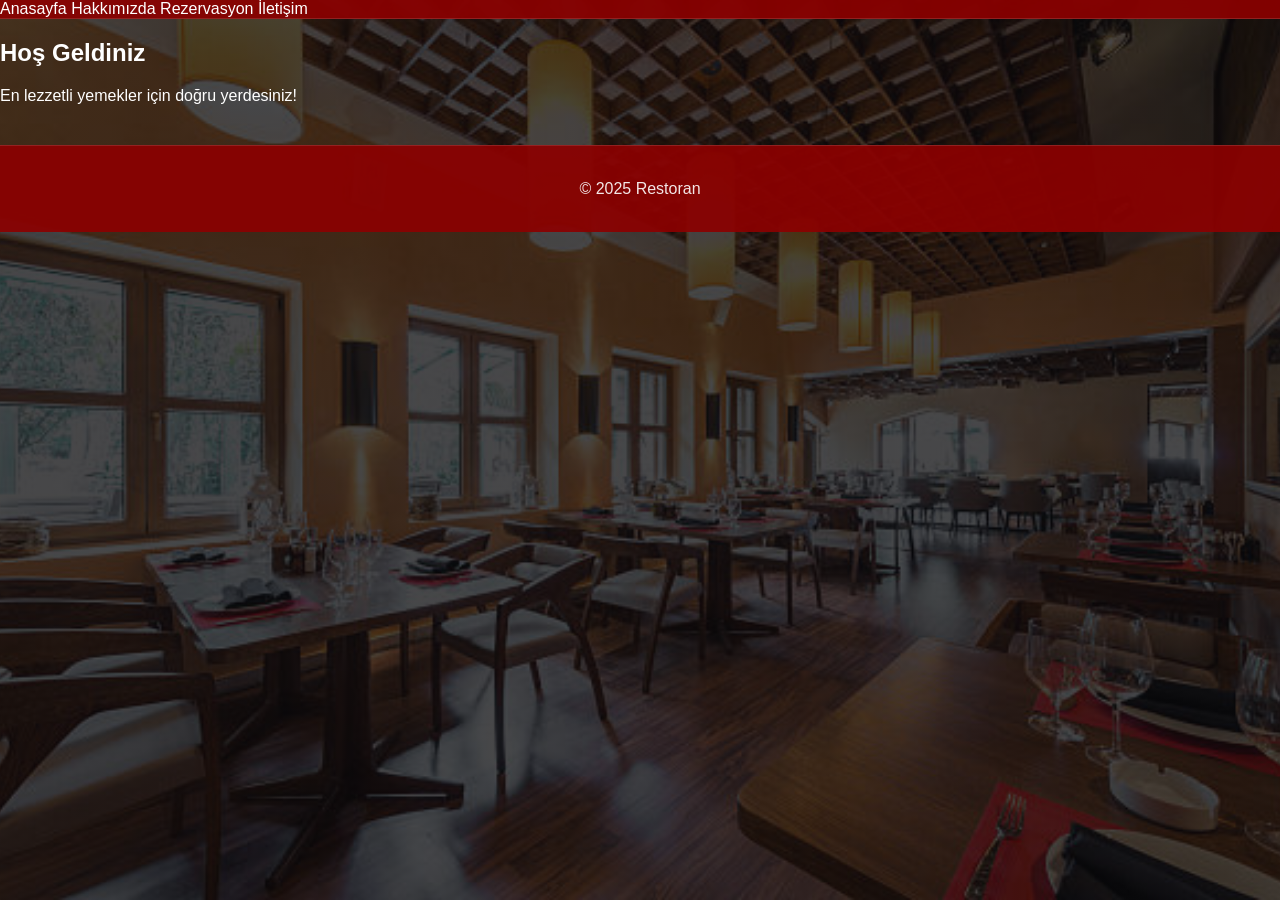
<file: anasayfa.html>
<!DOCTYPE html>
<html lang="tr">
<head>
    <meta charset="UTF-8">
    <title>anasayfa</title>
    <link rel="stylesheet" href="style.css">
</head>
<body>
    <nav>
    <a href="anasayfa.html">Anasayfa</a>
    <a href="hakkimizda.html">Hakkımızda</a>
    <a href="rezervasyon.html">Rezervasyon</a>
    <a href="iletisim.html">İletişim</a>
  </nav>

  <section>
    <h1>Hoş Geldiniz</h1>
    <p>En lezzetli yemekler için doğru yerdesiniz!</p>
  </section>

  <footer>
    <p>&copy; 2025 Restoran</p>
  </footer>
</body>
</html>
</file>
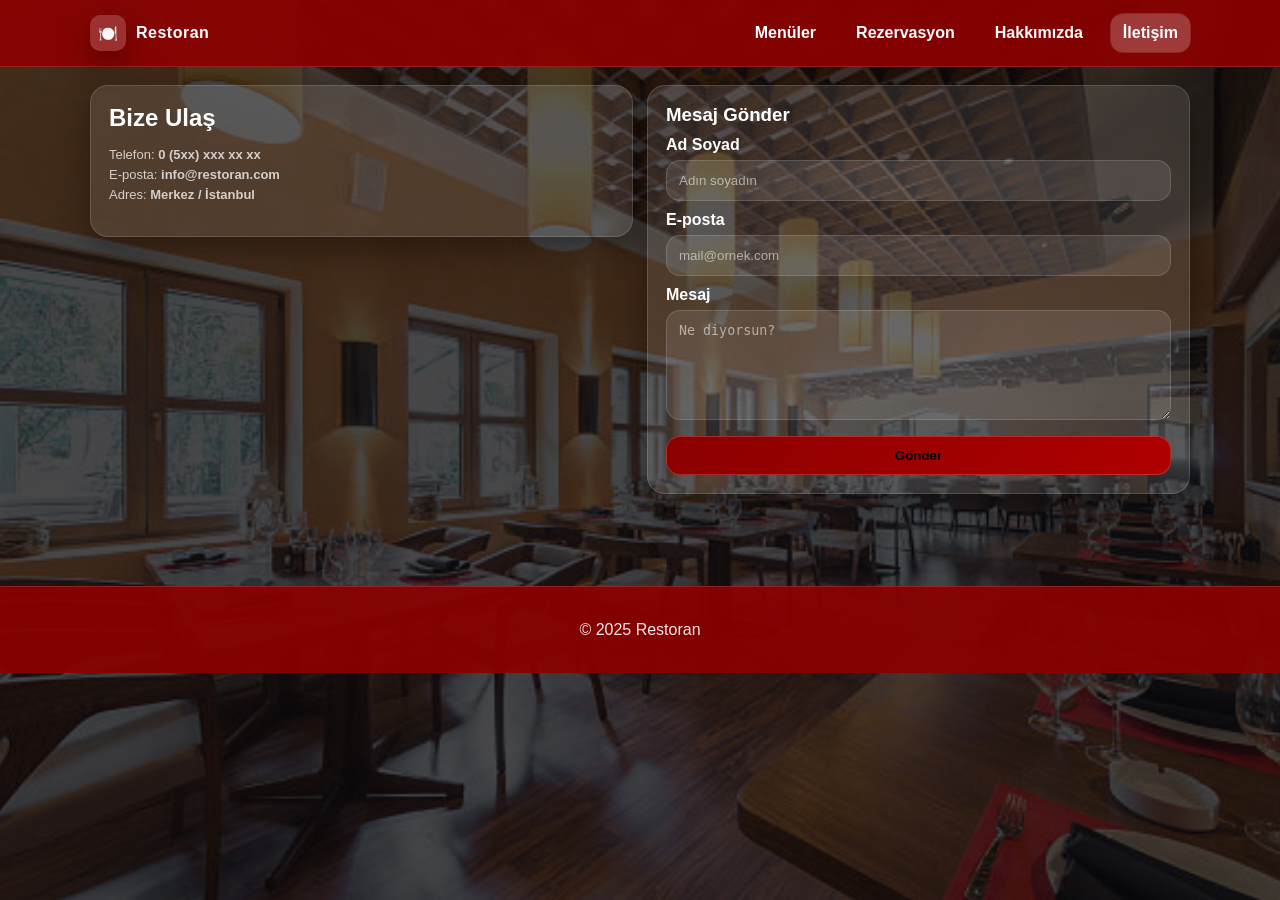
<file: iletisim.html>
<!DOCTYPE html>
<html lang="tr">
<head>
  <meta charset="UTF-8" />
  <meta name="viewport" content="width=device-width, initial-scale=1.0"/>
  <title>İletişim | Restoran</title>
  <link rel="stylesheet" href="style.css" />
</head>
<body>

<nav>
  <div class="container navbar">
    <div class="brand">
      <div class="brand-badge">🍽️</div>
      <span>Restoran</span>
    </div>
    <div class="nav-links">
      <a href="menu.html">Menüler</a>
      <a href="rezervasyon.html">Rezervasyon</a>
      <a href="hakkimizda.html">Hakkımızda</a>
      <a class="active" href="iletisim.html">İletişim</a>
    </div>
  </div>
</nav>

<main class="section">
  <div class="container">
    <div class="two-col">
      <div class="form-card">
        <h2 style="margin:0 0 10px;">Bize Ulaş</h2>
        <p class="help">
          Telefon: <b>0 (5xx) xxx xx xx</b><br/>
          E-posta: <b>info@restoran.com</b><br/>
          Adres: <b>Merkez / İstanbul</b>
        </p>
      </div>

      <div class="form-card">
        <h3 style="margin:0 0 10px;">Mesaj Gönder</h3>
        <form id="contactForm">
          <label>Ad Soyad</label>
          <input type="text" name="name" id="name" required placeholder="Adın soyadın" />

          <label>E-posta</label>
          <input type="email" name="email" id="email" required placeholder="mail@ornek.com" />

          <label>Mesaj</label>
          <textarea name="message" id="message" required placeholder="Ne diyorsun?"></textarea>

          <div id="formMessage" style="margin-top:12px; padding:12px; border-radius:8px; display:none;"></div>

          <button class="btn primary" type="submit" id="submitBtn" style="width:100%; margin-top:12px;">
            Gönder
          </button>
        </form>
      </div>
    </div>
  </div>
</main>

<footer>
  <div class="container">
    <p>&copy; 2025 Restoran</p>
  </div>
</footer>

<script>
document.getElementById('contactForm').addEventListener('submit', async function(e) {
    e.preventDefault();
    
    const form = this;
    const submitBtn = document.getElementById('submitBtn');
    const messageDiv = document.getElementById('formMessage');
    const formData = new FormData(form);
    
    // Butonu devre dışı bırak
    submitBtn.disabled = true;
    submitBtn.textContent = 'Gönderiliyor...';
    messageDiv.style.display = 'none';
    
    try {
        const response = await fetch('api_iletisim.php', {
            method: 'POST',
            body: formData
        });

        // Önce ham metni al ve JSON parse etmeye çalış
        const text = await response.text();
        let data = null;
        try {
            data = text ? JSON.parse(text) : null;
        } catch (e) {
            console.error('Sunucudan gelen yanıt JSON değil:', text);
        }

        // HTTP hatası varsa server mesajını göster
        if (!response.ok) {
            const serverMsg = data && (data.error || data.message) ? (data.error || data.message) : (text || `Sunucu hatası: ${response.status}`);
            throw new Error(serverMsg);
        }

        if (data && data.success) {
            messageDiv.style.display = 'block';
            messageDiv.style.background = 'rgba(16,185,129,.2)';
            messageDiv.style.border = '1px solid #10b981';
            messageDiv.style.color = '#10b981';
            messageDiv.textContent = data.message || 'Mesajınız başarıyla gönderildi!';
            form.reset();
        } else {
            const errMsg = data && (data.error || data.message) ? (data.error || data.message) : 'Bir hata oluştu!';
            throw new Error(errMsg);
        }
    } catch (error) {
        messageDiv.style.display = 'block';
        messageDiv.style.background = 'rgba(239,68,68,.2)';
        messageDiv.style.border = '1px solid #ef4444';
        messageDiv.style.color = '#ef4444';
        messageDiv.textContent = error.message || 'Bağlantı hatası! Lütfen tekrar deneyin.';
    } finally {
        submitBtn.disabled = false;
        submitBtn.textContent = 'Gönder';
    }
});
</script>

</body>
</html>
</file>
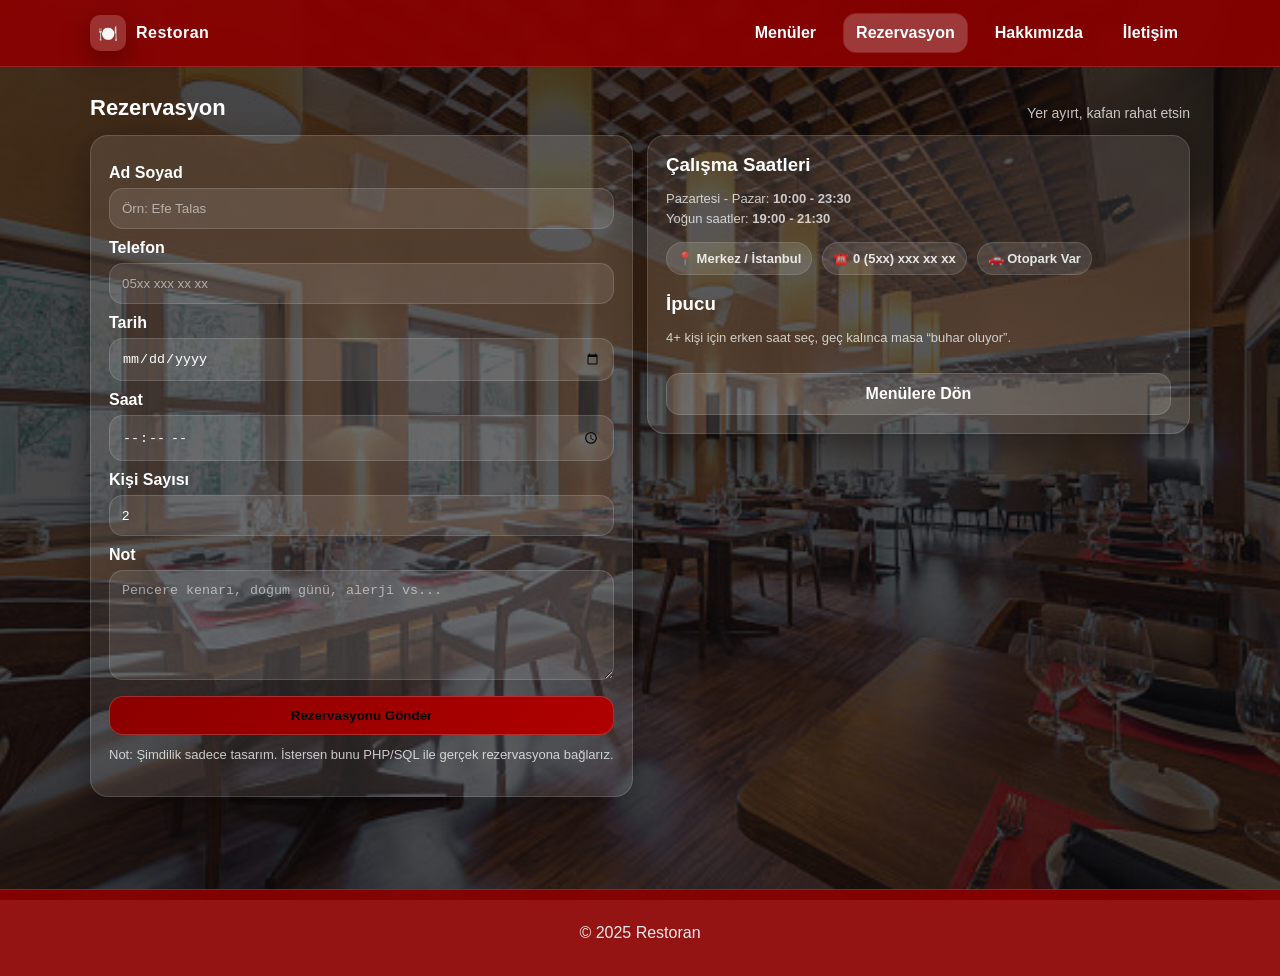
<file: rezervasyon.html>
<!DOCTYPE html>
<html lang="tr">
<head>
  <meta charset="UTF-8" />
  <meta name="viewport" content="width=device-width, initial-scale=1.0"/>
  <title>Rezervasyon | Restoran</title>
  <link rel="stylesheet" href="style.css" />
</head>
<body>

<nav>
  <div class="container navbar">
    <div class="brand">
      <div class="brand-badge">🍽️</div>
      <span>Restoran</span>
    </div>
    <div class="nav-links">
      <a href="menu.html">Menüler</a>
      <a class="active" href="rezervasyon.html">Rezervasyon</a>
      <a href="hakkimizda.html">Hakkımızda</a>
      <a href="iletisim.html">İletişim</a>
    </div>
  </div>
</nav>

<main class="section">
  <div class="container">
    <div class="section-title">
      <h2>Rezervasyon</h2>
      <span>Yer ayırt, kafan rahat etsin</span>
    </div>

    <div class="two-col">
      <div class="form-card">
        <form>
          <label>Ad Soyad</label>
          <input type="text" name="isim" placeholder="Örn: Efe Talas" required />

          <label>Telefon</label>
          <input type="tel" name="telefon" placeholder="05xx xxx xx xx" required />

          <label>Tarih</label>
          <input type="date" name="tarih" required />

          <label>Saat</label>
          <input type="time" name="saat" required />

          <label>Kişi Sayısı</label>
          <input type="number" name="kisi" min="1" max="20" value="2" required />

          <label>Not</label>
          <textarea name="not" placeholder="Pencere kenarı, doğum günü, alerji vs..."></textarea>

          <button class="btn primary" type="submit" style="width:100%; margin-top:12px;">
            Rezervasyonu Gönder
          </button>

          <p class="help" style="margin-top:10px;">
            Not: Şimdilik sadece tasarım. İstersen bunu PHP/SQL ile gerçek rezervasyona bağlarız.
          </p>
        </form>
      </div>

      <div class="form-card">
        <h3 style="margin:0 0 10px;">Çalışma Saatleri</h3>
        <p class="help">
          Pazartesi - Pazar: <b>10:00 - 23:30</b><br/>
          Yoğun saatler: <b>19:00 - 21:30</b>
        </p>

        <div class="badges" style="margin-top:12px;">
          <div class="badge">📍 Merkez / İstanbul</div>
          <div class="badge">☎️ 0 (5xx) xxx xx xx</div>
          <div class="badge">🚗 Otopark Var</div>
        </div>

        <h3 style="margin:18px 0 10px;">İpucu</h3>
        <p class="help">4+ kişi için erken saat seç, geç kalınca masa “buhar oluyor”.</p>

        <a class="btn" href="menu.html" style="margin-top:12px; width:100%;">Menülere Dön</a>
      </div>
    </div>
  </div>
</main>

<footer>
  <div class="container">
    <p>&copy; 2025 Restoran</p>
  </div>
</footer>

</body>
</html>
</file>
<file: style.css>
:root{
  --primary:#8B0000;
  --primary2:#b00000;
  --card:rgba(255,255,255,.10);
  --card2:rgba(255,255,255,.14);
  --text:#ffffff;
  --muted:rgba(255,255,255,.75);
  --shadow: 0 10px 30px rgba(0,0,0,.35);
  --radius:18px;
}

*{box-sizing:border-box}
html{
  scroll-behavior:smooth;
  scroll-padding-top: 90px; /* sticky nav yüzünden başlıklar kaybolmasın */
}
body{
  margin:0;
  font-family: Arial, sans-serif;
  color: var(--text);
  background-image: linear-gradient(rgba(10,10,12,.75), rgba(10,10,12,.75)), url("arkaplanfoto.jpg");
  background-size: cover;
  background-attachment: fixed;
  background-position: center;
  background-repeat: no-repeat;
}

a{color:inherit; text-decoration:none}
.container{width:min(1100px, 92%); margin:0 auto}

/* NAV */
nav{
  position: sticky;
  top: 0;
  z-index: 99;
  backdrop-filter: blur(8px);
  background: rgba(139,0,0,.92);
  border-bottom: 1px solid rgba(255,255,255,.12);
}
.navbar{
  display:flex;
  align-items:center;
  justify-content:space-between;
  padding: 14px 0;
  gap:14px;
}
.brand{
  display:flex;
  align-items:center;
  gap:10px;
  font-weight:800;
  letter-spacing:.5px;
}
.brand-badge{
  width:36px;height:36px;border-radius:10px;
  background: rgba(255,255,255,.18);
  display:grid;place-items:center;
  box-shadow: var(--shadow);
}
.nav-links{
  display:flex;
  gap:16px;
  flex-wrap:wrap;
  justify-content:center;
}
.nav-links a{
  padding:10px 12px;
  border-radius:12px;
  font-weight:700;
  transition:.2s;
}
.nav-links a:hover{ background: rgba(255,255,255,.16); }
.nav-links a.active{
  background: rgba(255,255,255,.22);
  outline: 1px solid rgba(255,255,255,.14);
}

/* HERO */
.hero{ padding: 56px 0 22px; }
.hero-grid{
  display:grid;
  grid-template-columns: 1.4fr .9fr;
  gap: 18px;
  align-items:stretch;
}
.hero-card{
  background: var(--card);
  border:1px solid rgba(255,255,255,.14);
  border-radius: var(--radius);
  box-shadow: var(--shadow);
  padding: 22px;
}
.hero h1{
  margin:0 0 10px;
  font-size: clamp(26px, 3vw, 42px);
}
.hero p{
  margin:0 0 14px;
  color: var(--muted);
  line-height:1.6;
}
.hero-actions{
  display:flex;
  gap:10px;
  flex-wrap:wrap;
}

/* BUTTON */
.btn{
  display:inline-flex;
  align-items:center;
  justify-content:center;
  gap:8px;
  padding: 11px 14px;
  border-radius: 14px;
  font-weight:800;
  border:1px solid rgba(255,255,255,.14);
  background: rgba(255,255,255,.14);
  transition:.2s;
  cursor:pointer;
}
.btn:hover{transform: translateY(-1px); background: rgba(255,255,255,.18)}
.btn.primary{
  background: linear-gradient(135deg, var(--primary), var(--primary2));
  border-color: rgba(255,255,255,.18);
}

/* BADGES */
.badges{
  display:flex;
  gap:10px;
  flex-wrap:wrap;
  margin-top:10px;
}
.badge{
  display:inline-flex;
  padding:8px 10px;
  border-radius: 999px;
  background: rgba(255,255,255,.12);
  border:1px solid rgba(255,255,255,.12);
  color: rgba(255,255,255,.86);
  font-weight:700;
  font-size: 13px;
  transition: .2s;
}
.badge:hover{
  transform: translateY(-1px);
  background: rgba(255,255,255,.16);
}

/* SECTION */
.section{ padding: 18px 0 52px; }
.section-title{
  display:flex;
  align-items:end;
  justify-content:space-between;
  gap:10px;
  flex-wrap:wrap;
  margin: 10px 0 14px;
}
.section-title h2{margin:0; font-size: 22px}
.section-title span{color: var(--muted); font-size: 14px}

/* GRID */
.grid{
  display:grid;
  grid-template-columns: repeat(12, 1fr);
  gap: 14px;
}
.card{
  grid-column: span 3;
  background: var(--card);
  border:1px solid rgba(255,255,255,.14);
  border-radius: var(--radius);
  box-shadow: var(--shadow);
  overflow:hidden;
  transition:.2s;
}
.card:hover{transform: translateY(-3px); background: var(--card2)}
.card .img{
  height: 140px;
  background: rgba(255,255,255,.10);
  position:relative;
  overflow: hidden;
}
.card .img img{
  width: 100%;
  height: 100%;
  object-fit: cover;
  display: block;
}
.card .img::after{
  content:"";
  position:absolute; inset:0;
  background: linear-gradient(to top, rgba(0,0,0,.55), transparent);
  pointer-events: none;
}
.card .content{padding: 14px}
.card h3{margin:0 0 8px; font-size: 16px}
.meta{
  display:flex; align-items:center; justify-content:space-between;
  gap:10px;
}
.price{
  font-weight:900;
  background: rgba(255,255,255,.12);
  border:1px solid rgba(255,255,255,.12);
  padding: 7px 10px;
  border-radius: 999px;
}
.tag{
  color: rgba(255,255,255,.85);
  font-weight:800;
  font-size: 12px;
  padding: 7px 10px;
  border-radius: 999px;
  background: rgba(139,0,0,.30);
  border:1px solid rgba(255,255,255,.10);
}

/* FORM */
.two-col{
  display:grid;
  grid-template-columns: 1fr 1fr;
  gap: 14px;
  align-items:start;
}
.form-card{
  background: var(--card);
  border:1px solid rgba(255,255,255,.14);
  border-radius: var(--radius);
  box-shadow: var(--shadow);
  padding: 18px;
}
label{display:block; margin: 10px 0 6px; font-weight:800}
input, textarea{
  width:100%;
  padding: 12px 12px;
  border-radius: 14px;
  border:1px solid rgba(255,255,255,.14);
  background: rgba(255,255,255,.10);
  color: var(--text);
  outline:none;
}
input::placeholder, textarea::placeholder{color: rgba(255,255,255,.55)}
textarea{min-height:110px; resize:vertical}

.help{
  color: var(--muted);
  font-size: 13px;
  line-height:1.55;
}

/* FOOTER */
footer{
  margin-top: 40px;
  background: rgba(139,0,0,.92);
  border-top: 1px solid rgba(255,255,255,.12);
  padding: 18px 0;
  text-align:center;
  color: rgba(255,255,255,.9);
}

/* RESPONSIVE */
@media (max-width: 980px){
  .card{grid-column: span 4}
  .hero-grid{grid-template-columns: 1fr}
  .two-col{grid-template-columns: 1fr}
}
@media (max-width: 640px){
  .card{grid-column: span 6}
}

/* ABOUT PAGE */
.about-hero{
  margin: 0;
  padding: 80px 0;
  display:flex;
  align-items:center;
  justify-content:center;
}
.about-hero .hero-text{ 
  max-width: 900px;
  margin: 0 auto;
  padding:48px;
  background: linear-gradient(135deg, rgba(255,255,255,.14), rgba(255,255,255,.1));
  border:1px solid rgba(255,255,255,.2);
  border-radius:24px;
  box-shadow: 0 20px 60px rgba(0,0,0,.5), inset 0 1px 0 rgba(255,255,255,.1);
  backdrop-filter: blur(12px);
}
.about-hero h1{ 
  margin-top:0;
  font-size: clamp(32px, 4vw, 48px);
  background: linear-gradient(135deg, #ffffff, rgba(255,255,255,.85));
  -webkit-background-clip: text;
  -webkit-text-fill-color: transparent;
  background-clip: text;
  font-weight:900;
  letter-spacing:-0.5px;
  margin-bottom:16px;
}
.about-hero .help{
  font-size:17px;
  line-height:1.8;
  color:rgba(255,255,255,.9);
  font-weight:400;
}
.values{ 
  display:grid;
  grid-template-columns: repeat(4, 1fr);
  gap:14px; 
  margin-top:20px;
}
.value{ 
  background: linear-gradient(135deg, rgba(139,0,0,.3), rgba(176,0,0,.25));
  padding:16px 20px;
  border-radius:14px;
  border:1px solid rgba(255,255,255,.25);
  font-weight:700;
  font-size:15px;
  color:#ffffff;
  box-shadow: 0 4px 15px rgba(139,0,0,.35), inset 0 1px 0 rgba(255,255,255,.1);
  transition:all .3s ease;
  position:relative;
  overflow:hidden;
  text-align:center;
  min-width:120px;
  flex:1;
  display:flex;
  flex-direction:column;
  align-items:center;
  justify-content:center;
}
.value::before{
  content:"";
  position:absolute;
  inset:0;
  background: linear-gradient(135deg, rgba(255,255,255,.15), transparent);
  opacity:0;
  transition:opacity .3s;
}
.value:hover{
  transform:translateY(-3px);
  box-shadow: 0 8px 25px rgba(139,0,0,.45), inset 0 1px 0 rgba(255,255,255,.15);
  border-color:rgba(255,255,255,.35);
  background: linear-gradient(135deg, rgba(139,0,0,.35), rgba(176,0,0,.3));
}
.value:hover::before{
  opacity:1;
}
.value span:last-child{
  font-size:14px;
  letter-spacing:0.3px;
}
.story{ margin-top:18px; display:grid; gap:10px }
.story p{ margin:0; color:var(--muted); line-height:1.6 }
.team-grid{ display:grid; grid-template-columns: repeat(3,1fr); gap:14px; margin-top:18px }
.team-member{ background: var(--card); border:1px solid rgba(255,255,255,.12); border-radius:14px; padding:12px; text-align:center }
.team-member img{ width:100%; height:160px; object-fit:cover; border-radius:10px; }
.team-member h4{ margin:8px 0 4px }
.cta{ 
  margin-top:24px;
  display:flex;
  gap:12px;
  flex-wrap:wrap;
}
.cta .btn{ 
  font-size:16px; 
  padding:14px 24px;
  font-weight:700;
  border-radius:12px;
  transition:all .3s ease;
}
.cta .btn.primary{
  background: linear-gradient(135deg, var(--primary), var(--primary2));
  box-shadow: 0 4px 15px rgba(139,0,0,.4);
}
.cta .btn.primary:hover{
  transform:translateY(-2px);
  box-shadow: 0 6px 20px rgba(139,0,0,.5);
}
.cta .btn:not(.primary){
  background: rgba(255,255,255,.12);
  border:1px solid rgba(255,255,255,.2);
}
.cta .btn:not(.primary):hover{
  background: rgba(255,255,255,.18);
  transform:translateY(-2px);
}

@media (max-width:980px){ 
  .about-hero{ 
    padding: 60px 0;
    min-height: 500px;
  }
  .about-hero .hero-text{ 
    padding:36px;
  }
  .team-grid{ grid-template-columns: repeat(2,1fr) } 
}
@media (max-width:640px){ 
  .about-hero{ 
    padding: 40px 0;
  }
  .about-hero .hero-text{ 
    padding:28px 24px;
  }
  .team-grid{ grid-template-columns:1fr }
  .cta{ flex-direction:column; }
  .cta .btn{ width:100%; text-align:center; }
  .values{
    grid-template-columns: repeat(2, 1fr);
    gap:10px;
  }
  .value{
    min-width:auto;
    padding:14px 16px;
  }
}
</file>
